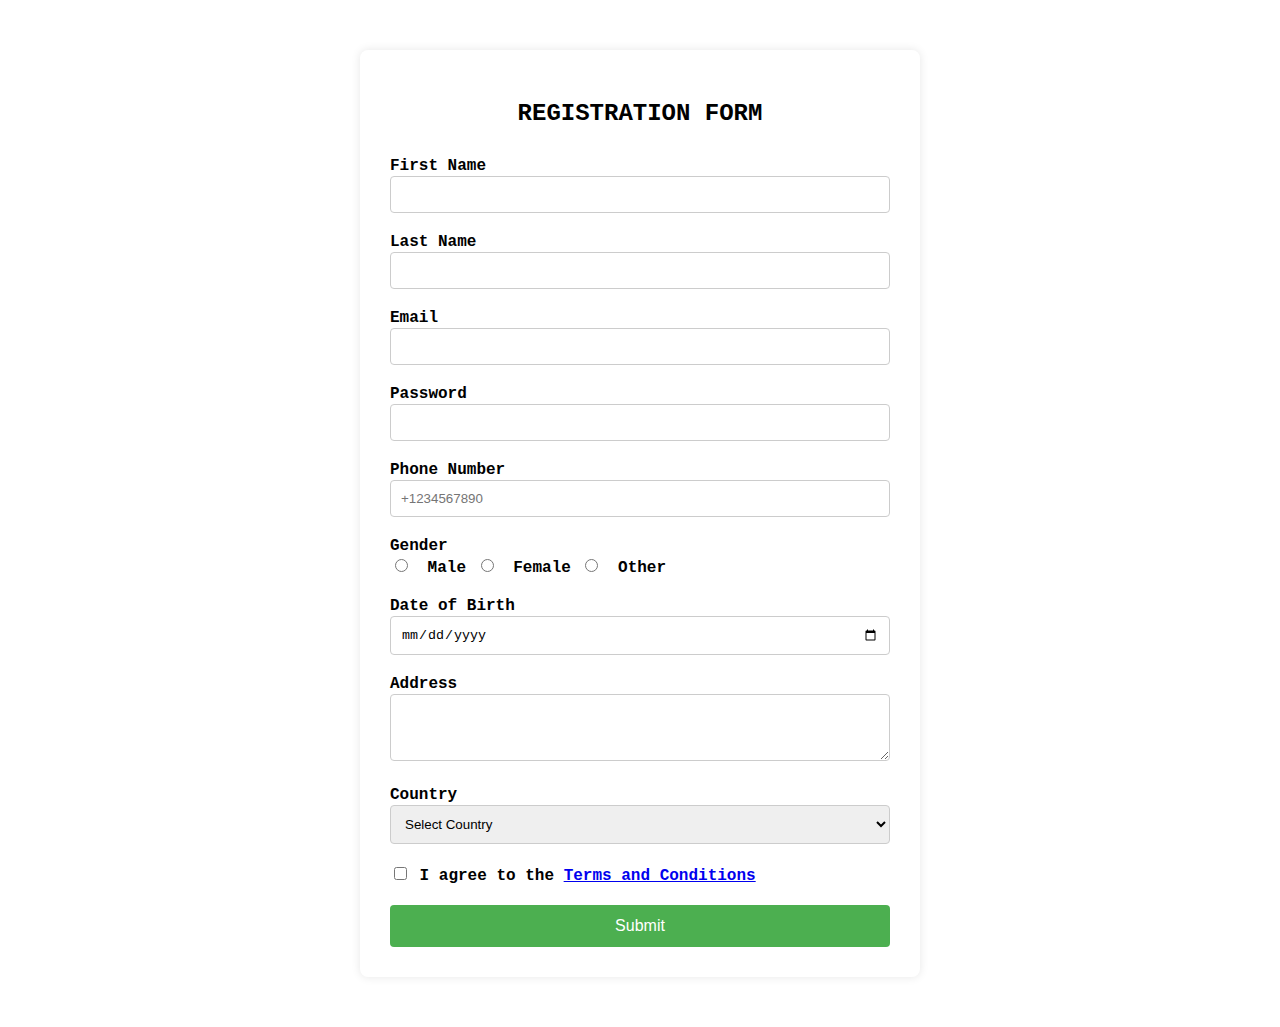
<file: index.html>
<!DOCTYPE html>
<html lang="en">

<head>
  <meta charset="UTF-8">
  <meta name="viewport" content="width=device-width, initial-scale=1.0">
  <title>Form</title>
  <link rel="stylesheet" href="stylesheet.css">
</head>

<body>
  <div class="container">
    <h2>Registration Form</h2>
    <form id="registerForm">
      <div class="firstname">
      <label for="fname">First Name</label>
      <input type="text" id="firstname" name="firstname">
      <span id="error-firstname" class="error"></span>
      </div>

      <div class="lastname">
      <label for="lname">Last Name</label>
      <input type="text" id="lastname" name="lastname">
      <span id="error-lastname" class="error"></span>
      </div>

      <div class="mail">
      <label for="email">Email</label>
      <input type="email" id="email" name="email">
      <span id="error-email" class="error"></span>
      </div>

      <div class="pass">
      <label for="password">Password</label>
      <input type="password" id="password" name="password">
      <span id="error-password" class="error"></span>
      </div>

      <div class="Number">
      <label for="phone">Phone Number</label>
      <input type="tel" id="phone" name="phone" placeholder="+1234567890">
      <span id="error-phone" class="error"></span>
      </div>


      <div class="gender">
        <label>Gender</label>
        <input type="radio" id="male" name="gender" value="male"> <label for="male"
          style="display: inline;">Male</label>
        <input type="radio" id="female" name="gender" value="female"> <label for="female"
          style="display: inline;">Female</label>
        <input type="radio" id="other" name="gender" value="other"> <label for="other"
          style="display: inline;">Other</label>
      </div>

      <div class="dateofbirth">
      <label for="dob">Date of Birth</label>
      <input type="date" id="dob" name="dob">
      <span id="error-dob" class="error"></span>
      </div>

      <div class="add">
      <label for="address">Address</label>
      <textarea id="address" name="address" rows="3"></textarea>
      <span id="error-address" class="error"></span>
      </div>

      <div class="coun">
      <label for="country">Country</label>
      <select id="country" name="country">
        <option value="">Select Country</option>
        <option value="usa">United States</option>
        <option value="uk">United Kingdom</option>
        <option value="india">India</option>
        <option value="canada">Canada</option>
        <option value="australia">Australia</option>
      </select>
      <span id="error-country" class="error"></span>
      </div>

      <div class="checkbox">
        <input type="checkbox" id="terms" name="terms">
        <label for="terms" style="display: inline;">I agree to the <a href="#">Terms and Conditions</a></label>
      </div>

      <button id="btn-submit">
        Submit
      </button>
    </form>
  </div>
  <script src="script.js"></script>
</body>

</html>
</file>
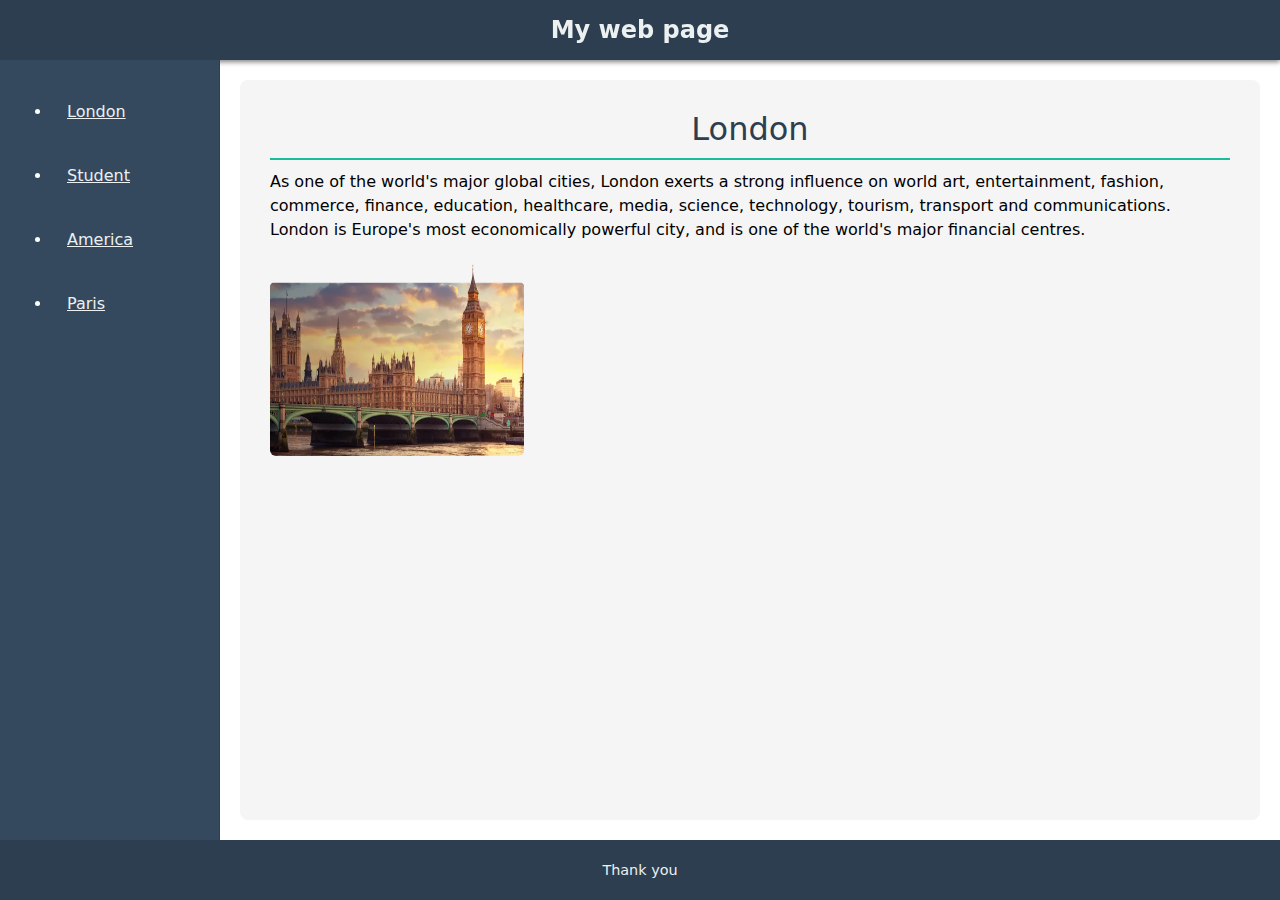
<file: dashboard/dashboard.html>
<!DOCTYPE html>
<html lang="en">

<head>
  <meta charset="UTF-8" />
  <meta name="viewport" content="width=device-width, initial-scale=1" />
  <title>Dashboard</title>

  <link rel="stylesheet" href="dashboard.css" />
  <link href="https://cdn.jsdelivr.net/npm/bootstrap@5.3.3/dist/css/bootstrap.min.css" rel="stylesheet" />
</head>

<body>
  <header>My web page</header>

  <div class="content">
    <nav>
      <ul>
        <li><a href="#london">London</a></li>
        <li><a href="#student">Student</a></li>
        <li><a href="#america">America</a></li>
        <li><a href="#paris">Paris</a></li>
      </ul>
    </nav>

    <main>
      <div id="london">
        <h2>London</h2>
        <p>As one of the world's major global cities, London exerts a strong influence on world art, entertainment,
          fashion, commerce, finance, education, healthcare, media, science, technology, tourism, transport and
          communications. London is Europe's most economically powerful city, and is one of the world's major financial
          centres.</p>
        <img src="../dashboard/asset/london.webp" alt="description of london" />
        <br /><br />
      </div>

      <div id="america">
        <h2>America</h2>
        <p>The United States of America (USA), also known as the United States (U.S.) or America, is a country primarily
          The united state of america there is a world tourist famous city and we miss a little nyc means newyorkcity.
          It is a federal republic of 50 states and a federal capital district, Washington,
          D.C. The 48 contiguous states border Canada to the north and Mexico to the south, with the semi-exclave of
          Alaska in the northwest and the archipelago of Hawaii in the Pacific Ocean. The United States also asserts
          sovereignty over five major island territories and various uninhabited islands in Oceania and the Caribbean.
        </p>
        <img src="../dashboard/asset/paris.jpg" alt="description of america" />
      </div>

      <div id="paris">
        <h2>Paris</h2>
        <p>Paris is the capital and largest city of France, with an estimated population of 2,048,472 in January 2025
          in an area of more than 105 km2 (41 sq mi). It is located in the centre of the Île-de-France region. Paris is
          the fourth-most populous city in the European Union. Nicknamed the City of Light, Paris has been one of the
          world's major centres of finance, diplomacy, commerce, culture, fashion, and gastronomy since the 17th
          century.
          Paris is a major railway, highway, and air-transport hub served by three international airports: Charles de
          Gaulle Airport, Orly Airport, and Beauvais-Tillé Airport. Paris has one of the most sustainable transportation
          systems and is one of only two cities in the world.</p>
        <img src="../dashboard/asset/america.webp" alt="description of paris" />
      </div>

      <div id="student">
        <h2>Student Data</h2>
        <button id="addbtn" class="btn btn-primary mb-3">Add</button>

        <table class="stdata table table-bordered">
          <thead>
            <tr>
              <th>First Name</th>
              <th>Last Name</th>
              <th>Email</th>
              <th>Field</th>
              <th>DOB</th>
              <th>Gender</th>
              <th>Address</th>
              <th>Phone Number</th>
            </tr>
          </thead>
          <tbody>
            <tr>
              <td></td>
              <td></td>
              <td></td>
              <td></td>
              <td></td>
              <td></td>
              <td></td>
              <td></td>
            </tr>
            <tr>
              <td></td>
              <td></td>
              <td></td>
              <td></td>
              <td></td>
              <td></td>
              <td></td>
              <td></td>
            </tr>
          </tbody>
        </table>
      </div>
    </main>

    <footer>
      <p>Thank you</p>
    </footer>
  </div>

  <button data-bs-toggle="modal" data-bs-target="#mymodal">Add data</button>

  <div class="modal fade" id="mymodal" tabindex="-1" aria-labelledby="modalTitle" aria-hidden="true">
    <div class="modal-dialog">
      <div class="modal-content">
        <div class="modal-header">
          <form method="post" action="insert.php">
          <h5 class="add-data" id="adddata">Add Data</h5>
          <button type="button" class="btn-close" data-bs-dismiss="modal" aria-label="Close"></button>
        </div>
        <div class="modal-body">
          <div class="fstcontainer">
            <table>
              <tr>
                <td><label for="frtname" class="alignn">First Name</label></td>
                <td><input type="text" id="frtname" placeholder="Enter First name" name="firstname" /></td>
              </tr>
              <tr>
                <td colspan="2"><span id="n1" class="text-danger"></span></td>
              </tr>

              <tr>
                <td><label for="lname">Last Name </label></td>
                <td><input type="text" id="lstname" placeholder="Enter Last name" name="lastname"></td>
              </tr>
              <tr>
                <td colspan="2"><span id="n2" class="text-danger"></span></td>
              </tr>



              <tr>
                <td><label for="email">Email</label></td>
                <td><input type="email" id="eml" placeholder="Enter Email" name="email" /></td>
              </tr>
              <tr>
                <td colspan="2"><span id="n3" class="text-danger"></span></td>
              </tr>

              <tr>

                <td><label for="field">Field</label></td>
                <td>
                  <select id="course" class="space" name="course">
                    <option value="">Select Course</option>
                    <option value="BCA">BCA</option>
                    <option value="BBA">BBA</option>
                    <option value="BCOM">BCOM</option>
                    <option value="BCA">MCA</option>
                    <option value="MBA">MBA</option>
                  </select>
                </td>

              <tr>
                <td colspan="2"><span id="n4" class="text-danger"></span></td>
              </tr>



              <tr>
                <td><label class="db" for="dob">Date of Birth</label></td>
                <td><input type="date" id="db" class="date" name="dateofbirth"></td>
              </tr>
              <tr>
                <td colspan="2"><span id="n5" class="text-danger"></span></td>
              </tr>


              <tr>
                <td><label for="gender" class="form-label">Gender</label></td>
                <td>
                  <div class="gender-group">
                    <label class="gender-option">
                      <input type="radio" id="male" name="gender" value="Male">
                      Male
                    </label>
                    <label class="gender-option">
                      <input type="radio" id="female" name="gender" value="Female">
                      Female
                    </label>
                    <label class="gender-option">
                      <input type="radio" id="other" name="gender" value="Other">
                      Other
                    </label>
                  </div>

                </td>
              <tr>
                <td colspan="2" class="gtd"><span id="n6" class="text-danger"></span></td>
              </tr>



              </tr>

              <tr>
                <td><label for="address">Address</label><br></td>
                <td><textarea id="address" name="address" rows="3" placeholder="Enter Address"></textarea><br></td>
              </tr>
              <tr>
                <td colspan="2"><span id="n7" class="text-danger"></span></td>
              </tr>

              <tr>
                <td><label for="phone">Phone Number</label></td>
                <td><input type="tel" id="phone" name="phone" placeholder="Enter Phone Number"><br></td>
              </tr>
              <tr>
                <td colspan="2"><span id="n8" class="text-danger"></span></td>
              </tr>



          </div>

        </div>

        <tr>
          <td colspan="2" style="padding-left: 227px; padding-top: 20px;">
            <button type="button" class="btn btn-secondary" data-bs-dismiss="modal">Close</button>
            <button type="button" class="btn btn-primary" onclick="saveData()">Save changes</button>


          </td>

        </tr>
        </table>

      </div>
    </div>
  </div>


  <script src="/dashboard/dashboard.js"></script>
  <script src="https://cdn.jsdelivr.net/npm/bootstrap@5.3.3/dist/js/bootstrap.bundle.min.js"></script>
</body>
</file>
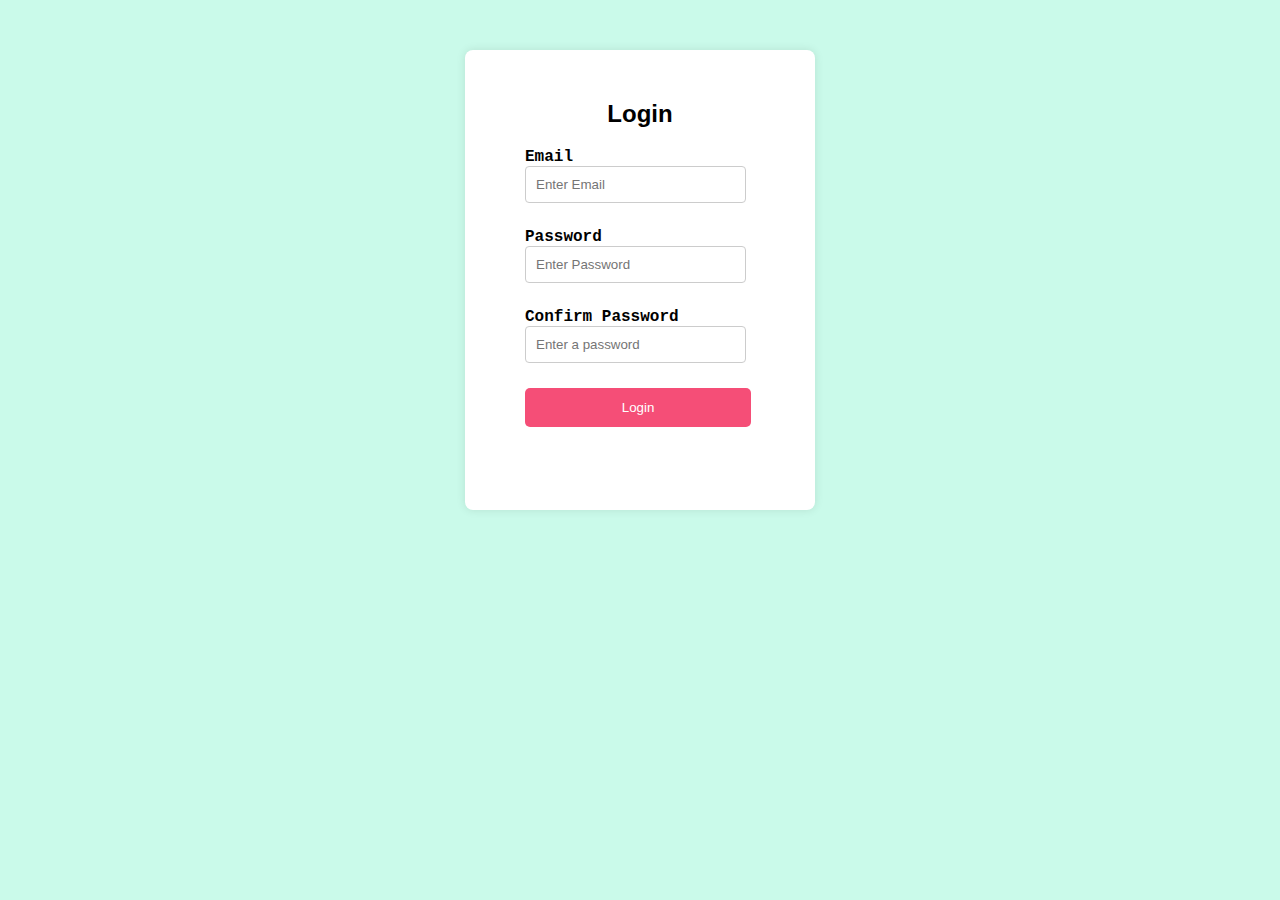
<file: login/login.html>
<!DOCTYPE html>
<html lang="en">

<head>
    <meta charset="UTF-8">
    <meta name="viewport" content="width=device-width, initial-scale=1.0">
    <title>Login</title>
    <link rel="stylesheet" href="/login/login.css">
</head>

<body>
    <div class="container">
        <h2 class="head
        ">Login</h2>
        <form action="">
            <div class="emailcontainer">
                <label for="email">Email</label>
                <input type="email" id="email" name="email" placeholder="Enter Email" autocomplete="off">
                <span id="error-email" class="error"></span>
            </div>


            <div class="passwordcontainer">
                <label for="password">Password</label>
                <input type="password" id="password" name="password" placeholder="Enter Password" autocomplete="off">
                <span id="error-password" class="error"></span>
            </div>

            <div class="cnfpass">
                <label for="cnfpass">Confirm Password</label>
                <input type="password" id="cnfpass" name="Confirm password" placeholder="Enter a password">
                <span id="error-cnfpass" class="error"></span>
            </div>


            <button class="btn" id="btn-login">Login</button>
    </div>
    </form>
    </div>

    <script src="/login/login.js"></script>
</body>

</html>
</file>
<file: stylesheet.css>
body {
  font-family: 'Courier New', Courier, monospace;
}

.container {
  max-width: 500px;
  background: white;
  padding: 30px;
  margin: 50px auto;
  border-radius: 8px;
  box-shadow: 0 0 10px rgba(0, 0, 0, 0.1);
}

h2 {
  text-align: center;
  margin-bottom: 30px;
  color: black;
  text-transform: uppercase;
}

label {
  display: block;
  color: black;
  margin-bottom: 1px;
  font-weight: bolder;
}

input[type="text"],
input[type="email"],
input[type="password"],
input[type="tel"],
input[type="date"],
textarea,
select {
  width: 100%;
  padding: 10px;
  /* margin-bottom: 15px; */
  border: 1px solid #ccc;
  border-radius: 4px;
  box-sizing: border-box;
}

input[type="radio"] {
  margin-right: 10px;
}

.gender {
  margin-bottom: 15px;
}

.checkbox {
  margin-bottom: 20px;
}

#btn-submit {
  background-color: #4CAF50;
  color: white;
  border: none;
  padding: 12px 20px;
  border-radius: 4px;
  cursor: pointer;
  font-size: 16px;
  width: 100%;
}

input[type="submit"]:hover {
  background-color: #45a049;
}

.error {
  color: red;
  font-size: 12px;
  margin-bottom: 15px;
}

.firstname{
  margin-bottom: 20px;
}
.pass{
  margin-bottom: 20px;
}
.mail{
  margin-bottom: 20px;
}
.lastname{
  margin-bottom: 20px;
}
.Number{
  margin-bottom: 20px;
}
.gender{
  margin-bottom: 20px;
}
.dateofbirth{
  margin-bottom: 20px;
}
.add{
  margin-bottom: 20px;
}
.coun{
  margin-bottom: 20px;
}
.checkbox{
  margin-bottom: 20px;
}
</file>
<file: dashboard/dashboard.css>
* {
    margin: 0;
    padding: 0;
    box-sizing: border-box;
  }

  body {
    height: 100%;
    font-family: 'Segoe UI', Tahoma, Geneva, Verdana, sans-serif;
    overflow: hidden;
    background-color: #f0f2f5;
  }

  header {
    height: 60px;
    background-color: #2c3e50;
    color: #ecf0f1;
    text-align: center;
    line-height: 60px;
    font-size: 1.5rem;
    font-weight: bolder;
    position: fixed;
    top: 0;
    left: 0;
    right: 0;
    box-shadow: 0 2px 5px gray;
  }

  footer {
    height: 60px;
    background-color: #2c3e50;
    color: #ecf0f1;
    text-align: center;
    line-height: 60px;
    font-size: 0.9rem;
    position: fixed;
    bottom: 0;
    left: 0;
    right: 0;
  }

  .content {
    display: flex;
    position: absolute;
    top: 60px;
    bottom: 60px;
    left: 0;
    right: 0;
  }

  nav {
    width: 220px;
    background-color: #34495e;
    color: white;
    padding: 30px 20px;
    border-right: 1px solid #2c3e50;
  }

  nav ul {
    list-style: disc;
  }

  nav ul li {
    margin-bottom: 20px;
  }

  nav ul li a {
    color: #ecf0f1;
    text-decoration: underline;
    font-size: 1rem;
    padding: 10px 15px;
    display: block;
    border-radius: 5px;
    transition: all 0.3s ease;
  }

  nav ul li a:hover {
    background-color: aqua;
    color: white;
    margin-left: 20px;
  }

  main {
    flex: 1;
    padding: 30px;
    overflow-y: auto;
    background-color: whitesmoke;
    border-radius: 8px;
    margin: 20px;
  }

  main h2 {
    color: #2c3e50;
    margin-bottom: 10px;
    text-align: center;
    border-bottom: 2px solid #1abc9c;
    padding-bottom: 10px;
  }

  main p {
    margin-bottom: 20px;
    color: black;
  }

  img {
    width: 254px;
    height: 194px;
    border-radius: 6px;
    margin-bottom: 30px;
  }


  .stdata {
    background-color: white;
    color: black;
    font-family: Verdana, Geneva, Tahoma, sans-serif;
    width: 100%;
  }

  td,
  th {
    border: 1px solid #dddddd;
    text-align: left;

  }

  th {
    background-color: #f1f1f1;
  }

  .heading {
    text-align: center;
    font-size: 16px;
    font-weight: bold;
  }


  #london,
  #america,
  #paris,
  #student {
    height: 800px;
    margin-bottom: 40px;

  }

  .fstcontainer {
    display: flex;
    flex-direction: column;

  }

  .fstcontainer table {
    width: 100%;
  }



  label {
    font-weight: 500;

  }

  input[type="text"],
  input[type="email"],
  input[type="password"],
  input[type="tel"],
  input[type="date"],
  textarea,
  select {
    margin-top: 10px;
    width: 100%;
    padding: 12px;
    font-size: 0.9rem;
    border: 1px solid #ccc;
    border-radius: 4px;
  }

  textarea {
    resize: vertical;
  }




  .modal-header {
    justify-content: center;
  }

  .modal-footer {
    display: flex;
    justify-content: flex-end;
    padding: 10px 20px;
    gap: 10px;
    border-top: 1px solid #e5e5e5;
  }

  #myModal {
    background-color: white;
    padding: 20px;
    vertical-align: top;
  }

  .gender-group {
    display: flex;
    gap: 20px;
    align-items: center;
    padding-top: 5px 0;
    margin-top: 15px;
  }

  .gender-option {
    display: flex;
    align-items: center;
    gap: 5px;
    font-size: 0.95rem;
    cursor: pointer;
  }

  .gender-option input[type="radio"] {
    accent-color: black;
    transform: scale(1.1);
  }



  .text-danger {
    color: red;
    display: block;
    font-size: 12px;
    margin-top: 0px;
    padding-left: 158px;
  }

  .space {
    margin-top: 10px;
  }

  .date {
    margin: 0;
    padding: 10px;
  }

  .gtd {
    padding-bottom: 10px;

  }

  .form-label {
    margin-top: 15px;
  }

  .btn-sm {
    margin-bottom: 7px;
    width: 65px;
  }
</file>
<file: login/login.css>
body {
  font-family: 'Courier New', Courier, monospace;
  background-color: rgb(202, 250, 234);
}

.container {
  max-width: 290px;
  background: white;
  padding: 30px;
  margin: 50px auto;
  height: 400px;
  background-color: rgb(255, 255, 255);
  border-radius: 8px;
  box-shadow: 0 0 10px rgba(0, 0, 0, 0.1);
}



label {
  /* display: block; */
  color: black;
  margin-bottom: 1px;
  font-weight: bolder;
}

input[type="email"],
input[type="password"]{
  width: 85%;
  padding: 10px;
  box-sizing: border-box;
  border: 1px solid #ccc;
  border-radius: 4px;
  margin-bottom: 15px;
  transition: border 0.3s;
}

.error {
  color: red;
  display: block;
  font-size: 12px;
  margin-bottom: 10px;
  margin-top: 0px;
}

.btn{
  width: 78%;
  border: none;
  background-color: #f54e77;
  padding: 12px;
  margin-left: 30px;
  color: white;
  border-radius: 5px;
}
.emailcontainer{
  margin-left: 30px;
}
.passwordcontainer{
  margin-left: 30px;
}
.cnfpass{
  margin-left: 30px;
}
.head{
  text-align: center;
  font-family: 'Gill Sans', 'Gill Sans MT', Calibri, 'Trebuchet MS', sans-serif;
}
</file>
